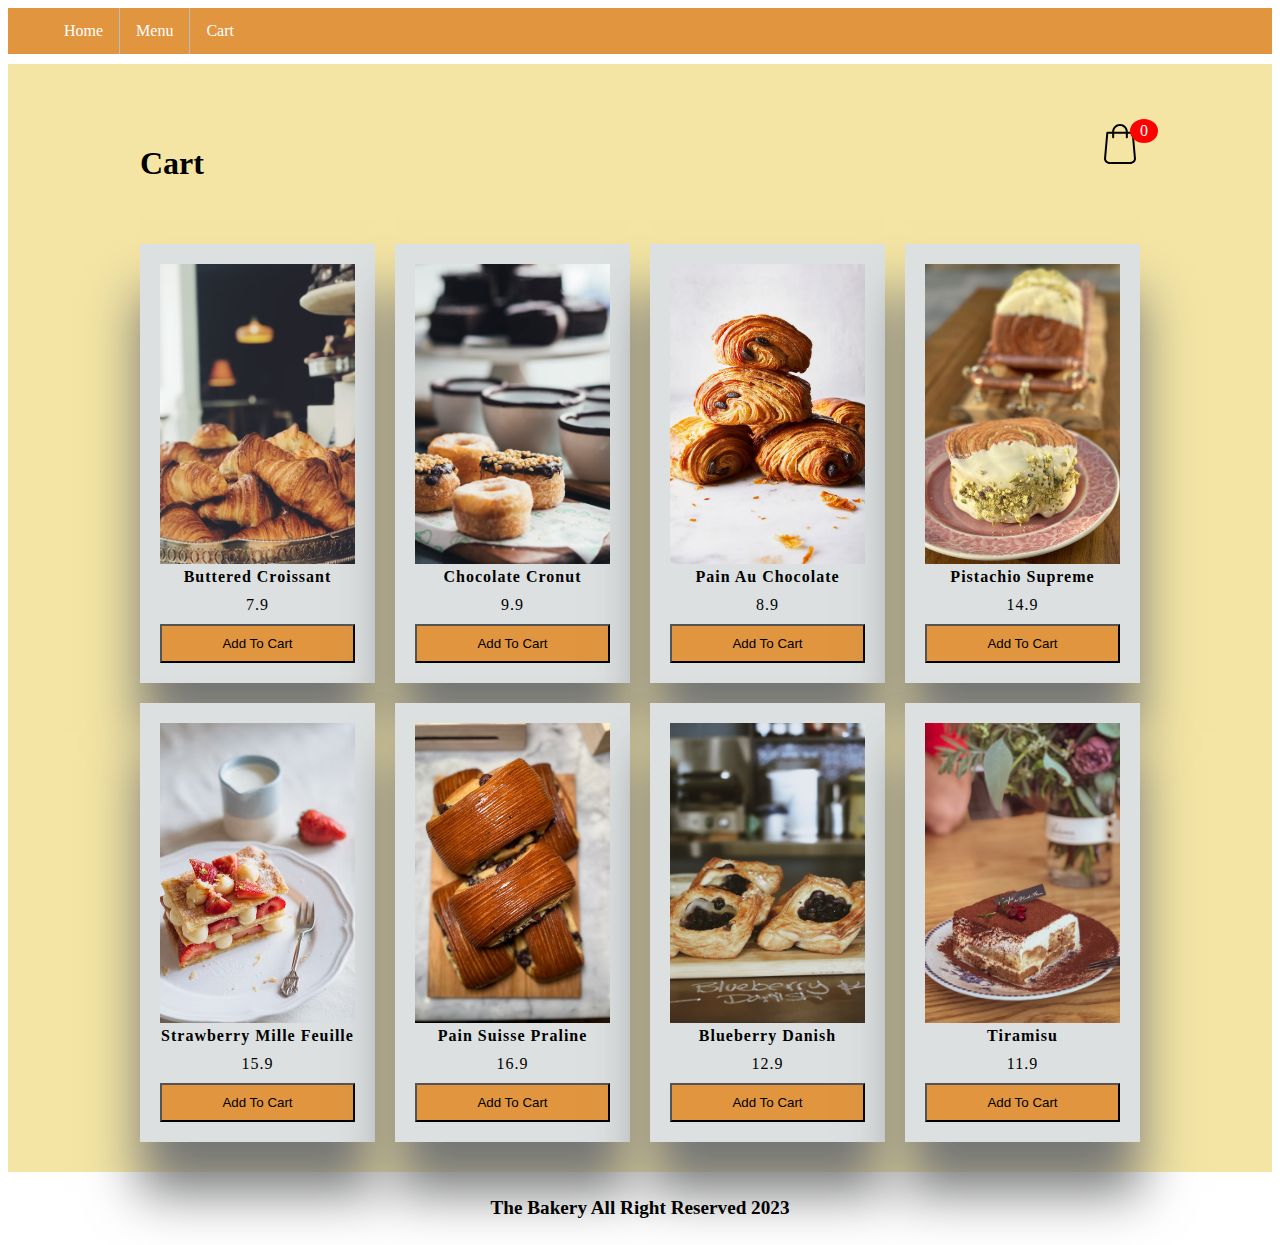
<file: cart.html>
<!DOCTYPE html>
<html>
<head>
<title>Cart</title>
<link rel="stylesheet" href="cart.css">
  
<meta charset="UTF-8">
    <meta http-equiv="X-UA-Compatible" content="IE=edge">
<meta name="viewport" content="width=device-width, initial-scale=1.0">

    <ul>
    <li><a href="index.html">Home</a></li>
    <li><a href="menu.html">Menu</a></li>
    <li><a href ="cart.html">Cart</a></li>
  </ul>

  <div class="menubar" >
    <div class="line" onclick="Togglebar()"></div>
    <div class="line" onclick="Togglebar()"></div>
    <div class="line" onclick="Togglebar()"></div>
</div>


</head>
<body>
<section>
   <div class="container">
        <header>
            <h1> Cart</h1>
            <div class="shopping">
                <img src="image/shopping.svg">
                <span class="quantity">0</span>
            </div>
        </header>

    <div class="list">
      
    </div>
</div>
<div class="cart">
    <h1>Cart</h1>
    <ul class="listCart">
    </ul>
    <div class="checkOut">
        <div class="total">0</div>
        <div class="closeCart">Close</div>
    </div>
</div>


<script src="cart.js"></script>
</section>

<div class="row">
  <div>
      <h4 style="font-size:1.5vw">The Bakery All Right Reserved 2023 </h4>
  </div>
</div>
</body>
</html>
</file>
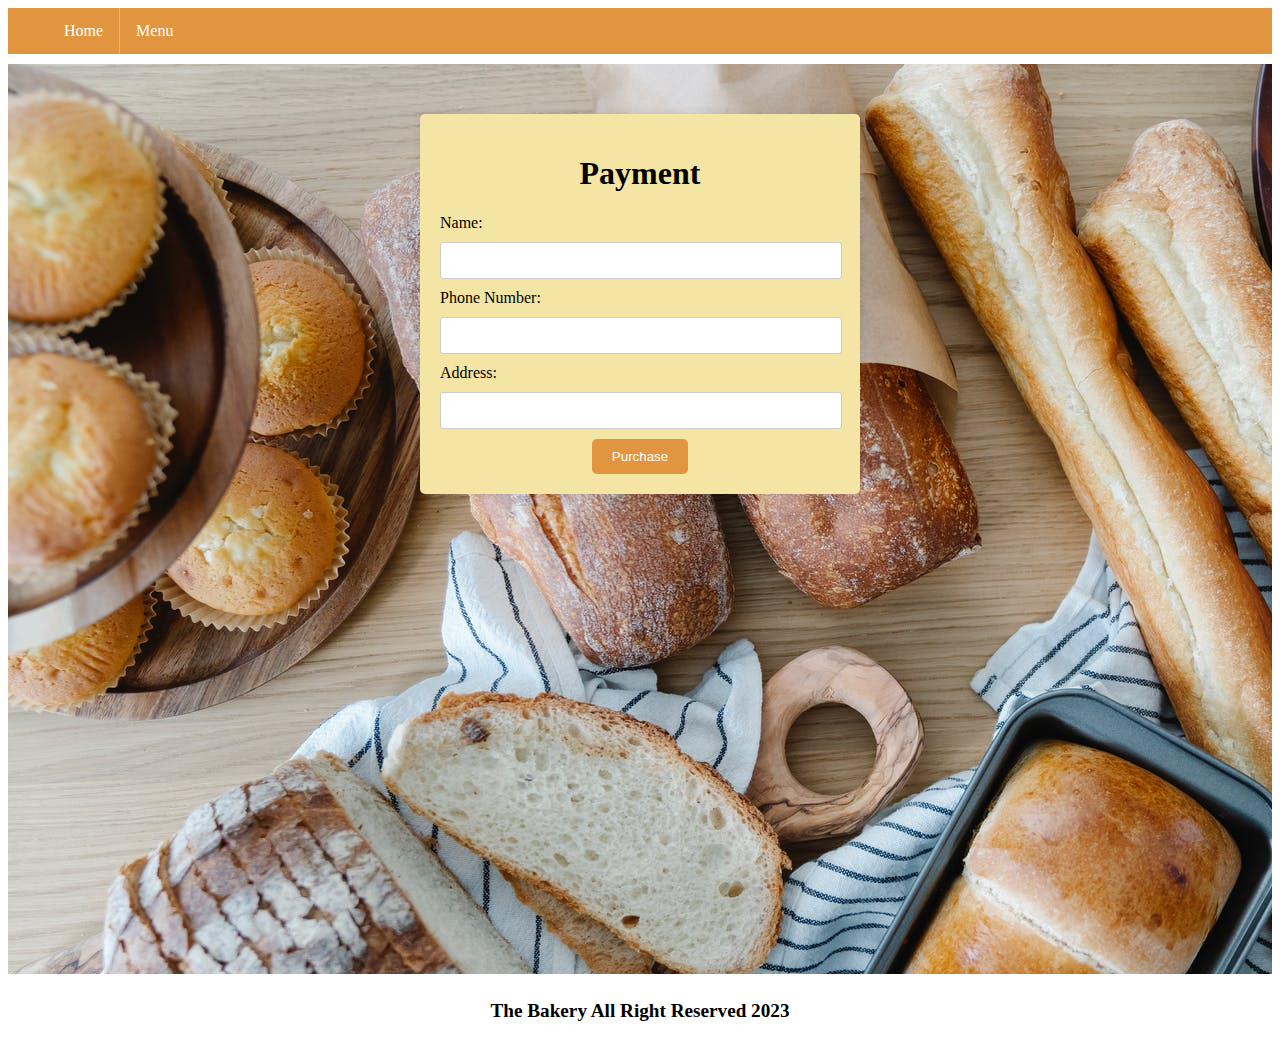
<file: payment.html>
<!DOCTYPE html>
<html>
<head>

    <link rel="stylesheet" href="payment.css">
    <link href = back.jpg>
    
    <meta charset="UTF-8">
    <meta http-equiv="X-UA-Compatible" content="IE=edge">
    <meta name="viewport" content="width=device-width, initial-scale=1.0">

    <link rel="stylesheet" href="https://cdnjs.cloudflare.com/ajax/libs/font-awesome/4.7.0/css/font-awesome.min.css">
    <title>Ally's Baked</title>

    <ul>
         <li><a href="index.html">Home</a></li>
    <li><a href="menu.html">Menu</a></li>
      
      </ul>
      
      <div class="menubar" >
          <div class="line" onclick="Togglebar()"></div>
          <div class="line" onclick="Togglebar()"></div>
          <div class="line" onclick="Togglebar()"></div>
      </div>

</head>
<body>

<section>

    <div class="container">
        <h1>Payment</h1>
        <form action="Payment.html">
        
            <label for="name">Name:</label>
            <input type="text" id="name" name="name" required>

            <label for="phone">Phone Number:</label>
            <input type="phone" id="phone" name="phone" required>

            <label for="address">Address:</label>
            <input type="address" id="address" name="address" required>

            <button type="submit" class="btn" onclick="openPopup()">Purchase</button>
               
                <div class="popup" id="popup">
                <h2>Thank you!</h2>
                <p>Your details has been successfully submitted. </p>
                <button type="button" onclick="closePopup()">OK</button>
            
            </div>
    </div>
</form>
            
    <script> 
    let popup = document.getElementById("popup");

    function openPopup(){
        popup.classList.add("open");
    }
    function closePopup(){
        popup.classList.remove("open");
        
    }
        
    </script>
</section>

<div class="row">
    <div>
        <h4 style="font-size:1.5vw">The Bakery All Right Reserved 2023 </h4>
    </div>
</div>


  
</body>
</html>
</file>
<file: cart.css>
ul {
  list-style-type: none;
  margin: 0;
  overflow: hidden;
  background-color:#e1953f;
}

li {
  float: left;
  border-right:1px solid #bbb;
}

li:last-child {
    border-right: none;
  }

li a {
  display: block;
  color: white;
  text-align: center;
  padding: 14px 16px;
  text-decoration: none;
}

section{
  margin-top: 20px;
  width: 100%;
  height: auto;
  background-color: rgb(244, 229, 164);
  margin-top: 10px;
  padding-top: 10px;
  padding-bottom: 30px;
}
.container{
  width: 1000px;
  margin: auto;
  transition: 0.5s;
}
header{
  display: grid;
  grid-template-columns: 1fr 50px;
  margin-top: 50px;
}
header .shopping{
  position: relative;
  text-align: right;
}
header .shopping img{
  width: 40px;
}
header .shopping span{
  background: red;
  border-radius: 50%;
  display: flex;
  justify-content: center;
  align-items: center;
  color: #fff;
  position: absolute;
  top: -5px;
  left: 80%;
  padding: 3px 10px;
}
.list{
  display: grid;
  grid-template-columns: repeat(4, 1fr);
  column-gap: 20px;
  row-gap: 20px;
  margin-top: 40px;
}
.list .item{
  text-align: center;
  background-color:#DCE0E1;
  padding: 20px;
  box-shadow: 0 50px 50px #757676;
  letter-spacing: 1px;
}
.list .item img{
  width: 100%;
  height: 300px;
  object-fit: cover;
}
.list .item .name{
  font-weight: 600;
}
.list .item .price{
  margin: 10px;
}
.list .item button{
  background-color:#e1953f; 
  color: #000000;
  width: 100%;
  padding: 10px;
}
.cart{
  position: fixed;
  top:0;
  left: 100%;
  width: 400px;
  background-color: #453E3B;
  height: 100vh;
  transition: 0.5s;
}
.active .cart{
  left: calc(100% - 500px);
}
.active .container{
 transform: translateX(-200px);
}
.cart h1{
  color: #e1953f; 
  font-weight: 100;
  margin: 0;
  padding: 0 20px;
  height: 80px;
  display: flex;
  align-items: center;
}
.cart .checkOut{
  position: absolute;
  bottom: 0;
  width: 100%;
  width: 100%;
  display: grid;
  grid-template-columns: repeat(2, 1fr);

}
.cart .checkOut div{
  background-color: #e1953f; 
  width: 100%;
  height: 70px;
  display: flex;
  justify-content: center;
  align-items: center;
  font-weight: bold;
  cursor: pointer;
}
.cart.checkOut div:nth-child(2){
  background-color: #1C1F25; 
  color: #fff;
}
.listCart li{
  display: grid;
  grid-template-columns: 100px repeat(3, 1fr);
  color: #fff;
  row-gap: 10px;
}
.listCart li div{
  display: flex;
  justify-content: center;
  align-items: center;
}
.listCart li img{
  width: 90%;
}
.listCart li button{
  
  border: none;
}
.listCart .count{
  margin: 0 10px;
}

.row{
  width: 100%;
  height:100%;
  text-align: center;
  /*padding: 100px 100px 100px;*/
  margin-top: 5px;
  font-size: 5px;
  /*padding-right: 100px;*/

}
</file>
<file: payment.css>
ul {
    list-style-type: none;
    margin: 0;
    overflow: hidden;
    background-color:#e1953f;
  }
  
  li {
    float: left;
    border-right:1px solid #bbb;
  }
  
  li:last-child {
    border-right: none;
  }
  
  li a {
    display: block;
    color: white;
    text-align: center;
    padding: 14px 16px;
    text-decoration: none;
  }

  section {
    background-image: url('back.jpg');
    width: 100%;
    height: 100vh;
    background-repeat: no-repeat;
    background-attachment: fixed;
    margin-top: 10px;
    padding-top: 10px;
    text-align: center;
    
    
}

section label {
  text-align: left;
}

.container {
    max-width: 400px;
    margin: 0 auto;
    padding: 20px;
    margin-top: 40px;
    background-color: rgb(244, 229, 164);
    border-radius: 5px;
    box-shadow: 0 0 10px rgba(0, 0, 0, 0.1);
}

h1 {
    text-align: center;
}

form {
    margin-top: 20px;
}

label, input {
    display: block;
    margin-bottom: 10px;
}

input[type="text"], input[type="phone"], input[type="address"] {
    width: 95%;
    padding: 10px;
    border: 1px solid #ccc;
    border-radius: 3px;
}

 .btn {
    background-color:#e1953f;
    color: #fff;
    border: none;
    border-radius: 5px;
    padding: 10px 20px;
    cursor: pointer;
}

.popup{
  width: 400px;
  background: #fff;
  border-radius: 6px;
  position: absolute;
  top: 0%;
  left: 50%;
  transform: translate(-50%, -50%) scale(0.1);
  text-align: center;
  padding: 0 30px 30px;
  color: #333;
  visibility: hidden;
  transition: transform 0.4s, top 0.4s;
}

.open{
  visibility: visible;
  top: 50%;
  transform: translate(-50%, -50%) scale(1);
}

.popup h2{
  font-size: 38px;
  font-weight: 500px;
  margin: 30px 0 10px;
}

.popup button {
  width: 100%;
  margin-top: 50px;
  padding: 10px 0;
  background: #e1953f;
  color: #fff;
  border: 0;
  outline: none;
  font-size: 18px;
  border-radius: 4px;
  box-shadow: 0 5px 5px rgba(0, 0, 0, 0.2);

}

  .row{
    width: 100%;
    height:100%;
    text-align: center;
    margin-top: 5px;
    font-size: 30px;
    font-size: 30px;

  }
</file>
